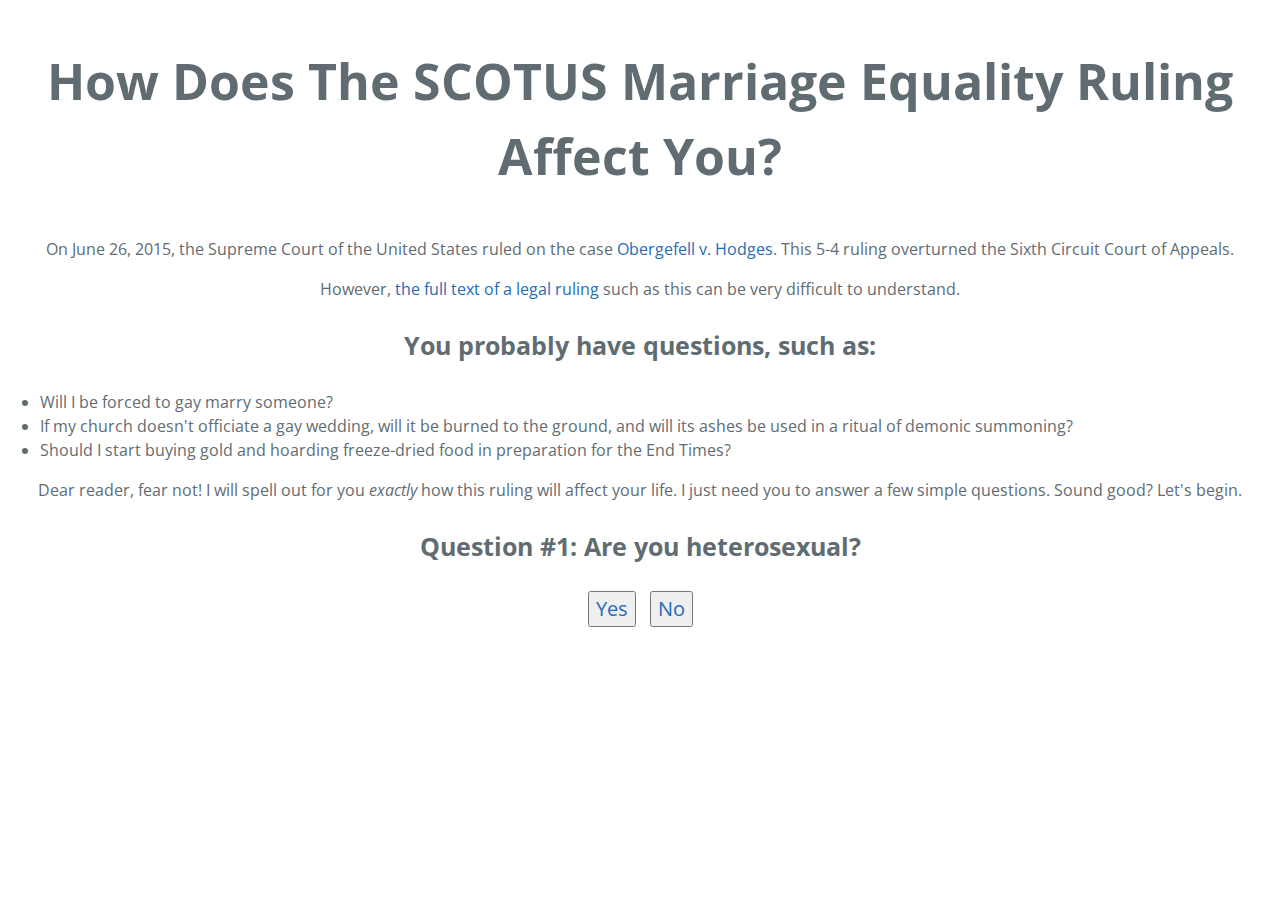
<file: index.html>
<!DOCTYPE html>
<html lang="en-us">
    <head>
        <meta charset="UTF-8">
        <title>How Does The SCOTUS Marriage Equality Ruling Affect You?</title>
        <meta name="description" content="How does the SCOTUS Marriage Equality Ruling Affect You? Find Out!">
        <meta name="viewport" content="width=device-width, initial-scale=1">
        <link rel="stylesheet" type="text/css" href="stylesheets/normalize.css" media="screen">
        <link href='http://fonts.googleapis.com/css?family=Open+Sans:400,700' rel='stylesheet' type='text/css'>
        <link rel="stylesheet" type="text/css" href="stylesheets/stylesheet.css" media="screen">
        <link rel="stylesheet" type="text/css" href="stylesheets/github-light.css" media="screen">
        <link rel="stylesheet" type="text/css" href="stylesheets/main.css" media="screen">
        <link rel="shortcut icon" href="/favicon.ico" type="image/x-icon"/>
        <link rel="icon" href="/favicon.ico" type="image/x-icon"/>
    </head>
    <body>
    
        <h1>How Does The SCOTUS Marriage Equality Ruling Affect You?</h1>
      
        <p>On June 26, 2015, the Supreme Court of the United States ruled on the case
        <a href="https://en.wikipedia.org/wiki/Obergefell_v._Hodges">Obergefell v. Hodges</a>. 
        This 5-4 ruling overturned the Sixth Circuit Court of Appeals.</p>
      
        <p>However, <a href="http://apps.washingtonpost.com/g/documents/preview/1605/desktop/?das">the full text of a legal ruling</a>
        such as this can be very difficult to understand.</p>
      
        <h2>You probably have questions, such as:</h2>
      
        <ul>
            <li>Will I be forced to gay marry someone?</li>
            <li>If my church doesn't officiate a gay wedding, will it be burned to the ground, and will its ashes be used in a ritual of demonic summoning?</li>
            <li>Should I start buying gold and hoarding freeze-dried food in preparation for the End Times?</li>
        </ul>
      
        <p>Dear reader, fear not! I will spell out for you <em>exactly</em> how this ruling will affect your life.
        I just need you to answer a few simple questions. Sound good? Let's begin.</p>
        
        <h2>Question #1: Are you heterosexual?</h2>
        
        <div class="answers">
            <a class="answer" href="/it_doesnt.html"><button>Yes</button></a>
            <a class="answer" href="/are_you_married.html"><button>No</button></a>
        </div>
      
    </body>
</html>
</file>
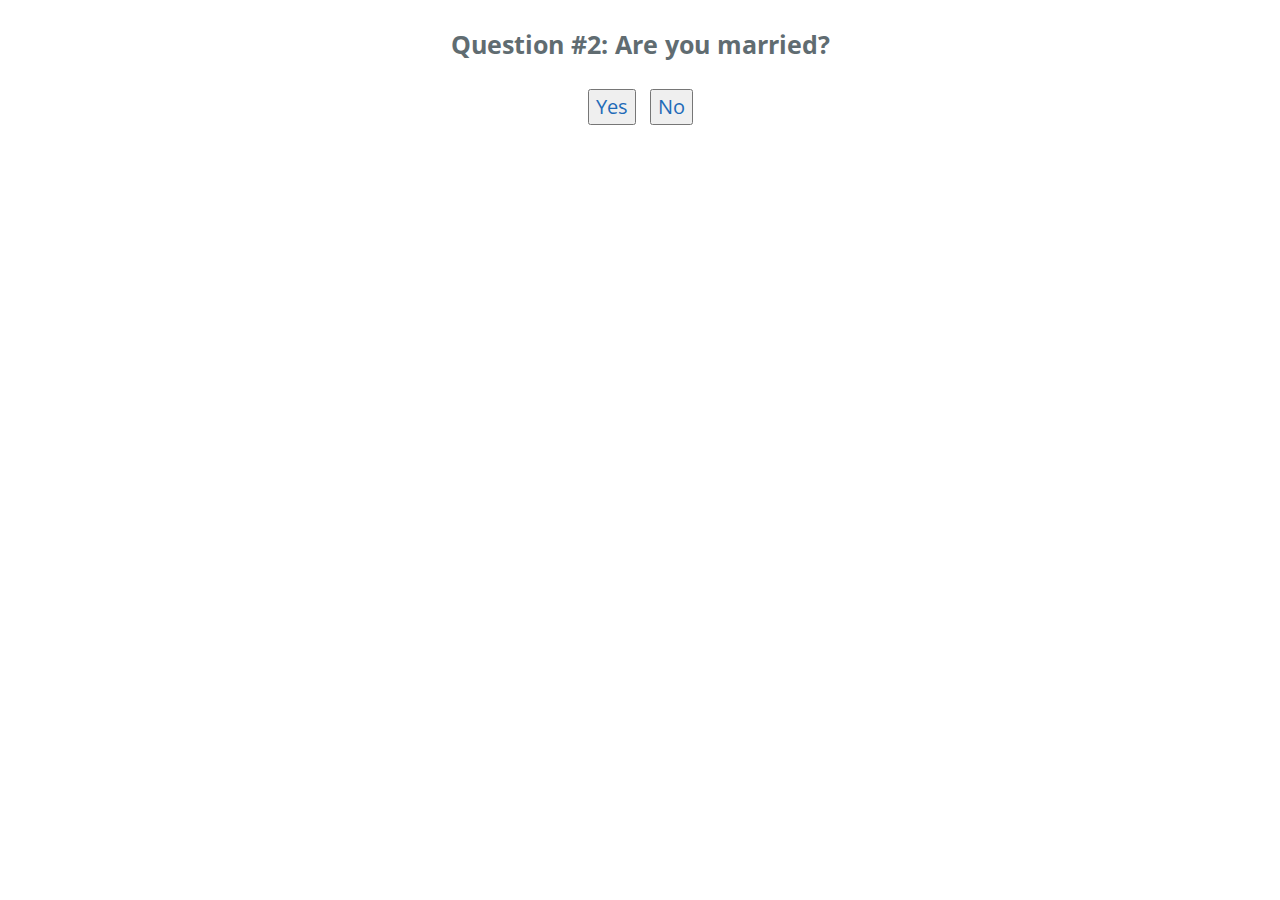
<file: are_you_married.html>
<!DOCTYPE html>
<html lang="en-us">
    <head>
        <meta charset="UTF-8">
        <title>How Does The SCOTUS Marriage Equality Ruling Affect You?</title>
        <meta name="description" content="How does the SCOTUS Marriage Equality Ruling Affect You? Find Out!">
        <meta name="viewport" content="width=device-width, initial-scale=1">
        <link rel="stylesheet" type="text/css" href="stylesheets/normalize.css" media="screen">
        <link href='http://fonts.googleapis.com/css?family=Open+Sans:400,700' rel='stylesheet' type='text/css'>
        <link rel="stylesheet" type="text/css" href="stylesheets/stylesheet.css" media="screen">
        <link rel="stylesheet" type="text/css" href="stylesheets/github-light.css" media="screen">
        <link rel="stylesheet" type="text/css" href="stylesheets/main.css" media="screen">
        <link rel="shortcut icon" href="/favicon.ico" type="image/x-icon"/>
        <link rel="icon" href="/favicon.ico" type="image/x-icon"/>
    </head>
    <body>
    
      <h2>Question #2: Are you married?</h2>
        
        <div class="answers">
            <a class="answer" href="/it_doesnt.html"><button>Yes</button></a>
            <a class="answer" href="/want_married.html"><button>No</button></a>
        </div>
      
    </body>
</html>
</file>
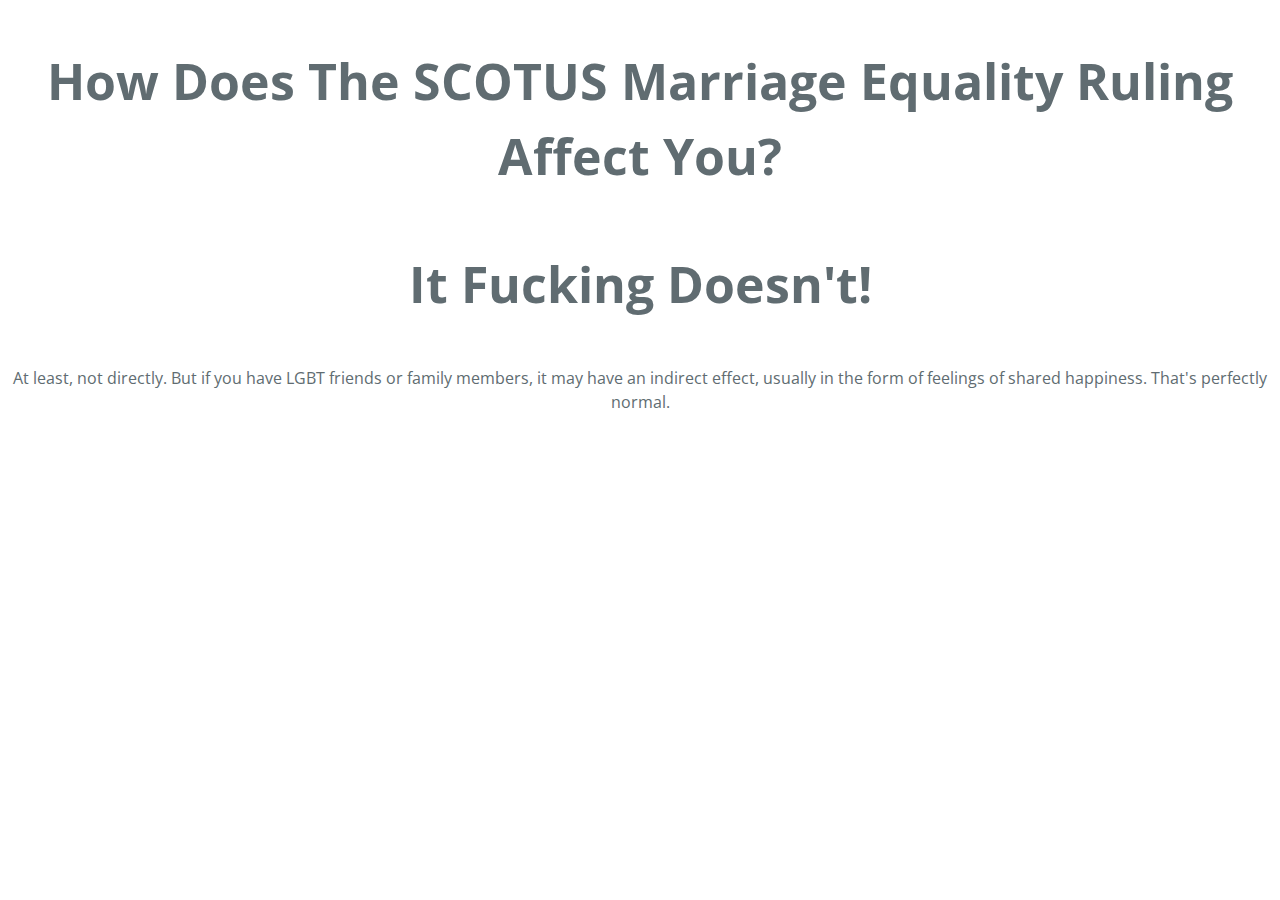
<file: it_doesnt.html>
<!DOCTYPE html>
<html lang="en-us">
    <head>
        <meta charset="UTF-8">
        <title>How Does The SCOTUS Marriage Equality Ruling Affect You?</title>
        <meta name="description" content="How does the SCOTUS Marriage Equality Ruling Affect You? Find Out!">
        <meta name="viewport" content="width=device-width, initial-scale=1">
        <link rel="stylesheet" type="text/css" href="stylesheets/normalize.css" media="screen">
        <link href='http://fonts.googleapis.com/css?family=Open+Sans:400,700' rel='stylesheet' type='text/css'>
        <link rel="stylesheet" type="text/css" href="stylesheets/stylesheet.css" media="screen">
        <link rel="stylesheet" type="text/css" href="stylesheets/github-light.css" media="screen">
        <link rel="stylesheet" type="text/css" href="stylesheets/main.css" media="screen">
        <link rel="shortcut icon" href="/favicon.ico" type="image/x-icon"/>
        <link rel="icon" href="/favicon.ico" type="image/x-icon"/>
    </head>
    <body>
    
        <h1>How Does The SCOTUS Marriage Equality Ruling Affect You?</h1>
      
        <h1>It Fucking Doesn't!</h1>
        
        <p>At least, not directly. But if you have LGBT friends or family members, it may have an 
        indirect effect, usually in the form of feelings of shared happiness. That's perfectly normal.</p>
      
    </body>
</html>
</file>
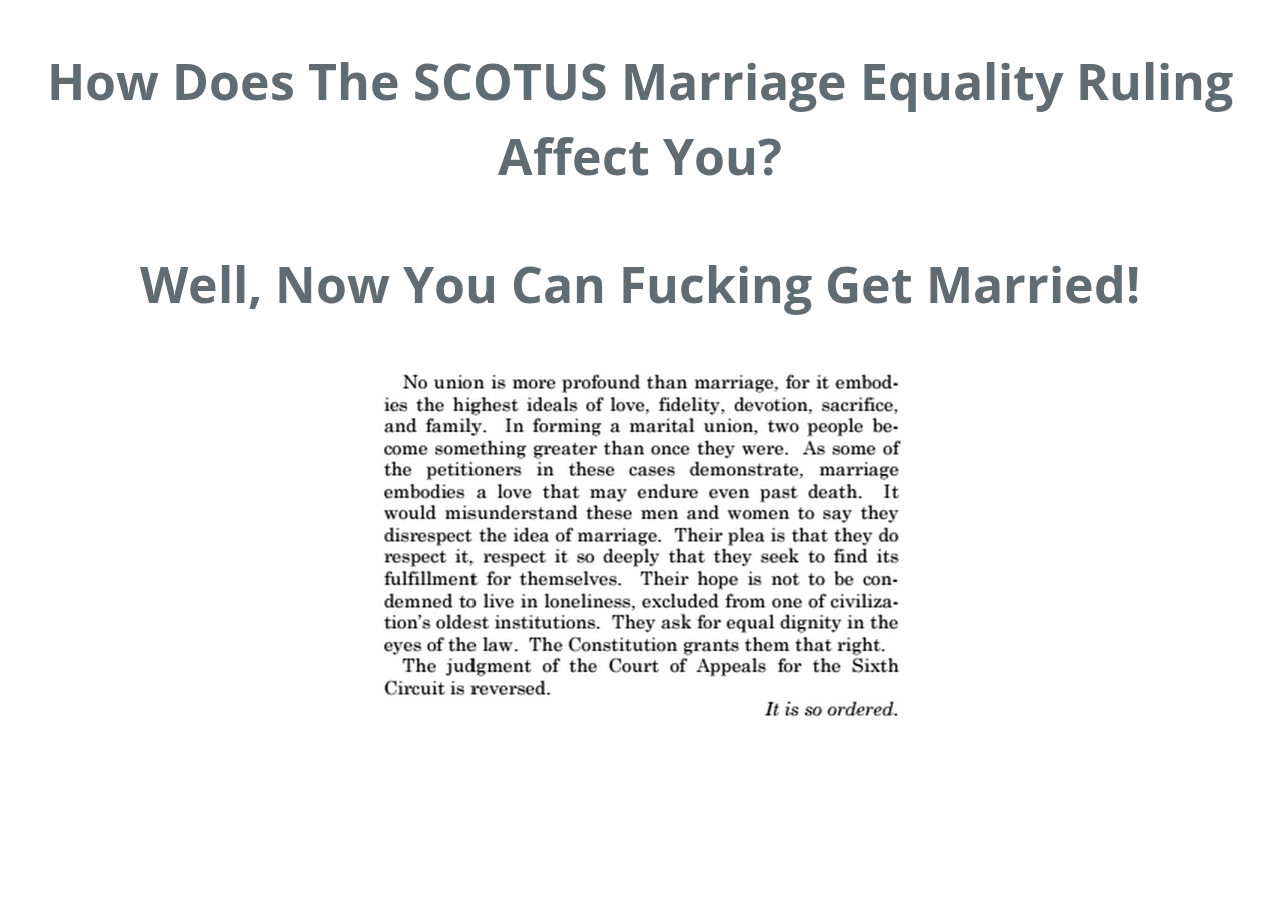
<file: now_you_can.html>
<!DOCTYPE html>
<html lang="en-us">
    <head>
        <meta charset="UTF-8">
        <title>How Does The SCOTUS Marriage Equality Ruling Affect You?</title>
        <meta name="description" content="How does the SCOTUS Marriage Equality Ruling Affect You? Find Out!">
        <meta name="viewport" content="width=device-width, initial-scale=1">
        <link rel="stylesheet" type="text/css" href="stylesheets/normalize.css" media="screen">
        <link href='http://fonts.googleapis.com/css?family=Open+Sans:400,700' rel='stylesheet' type='text/css'>
        <link rel="stylesheet" type="text/css" href="stylesheets/stylesheet.css" media="screen">
        <link rel="stylesheet" type="text/css" href="stylesheets/github-light.css" media="screen">
        <link rel="stylesheet" type="text/css" href="stylesheets/main.css" media="screen">
        <link rel="shortcut icon" href="/favicon.ico" type="image/x-icon"/>
        <link rel="icon" href="/favicon.ico" type="image/x-icon"/>
    </head>
    <body>
    
        <h1>How Does The SCOTUS Marriage Equality Ruling Affect You?</h1>
      
        <h1>Well, Now You Can Fucking Get Married!</h1>
        
        <img src="/scotus_ruling_last_paragraph.png" alt="The last paragraph of Justice Kennedy's opinion">
      
    </body>
</html>
</file>
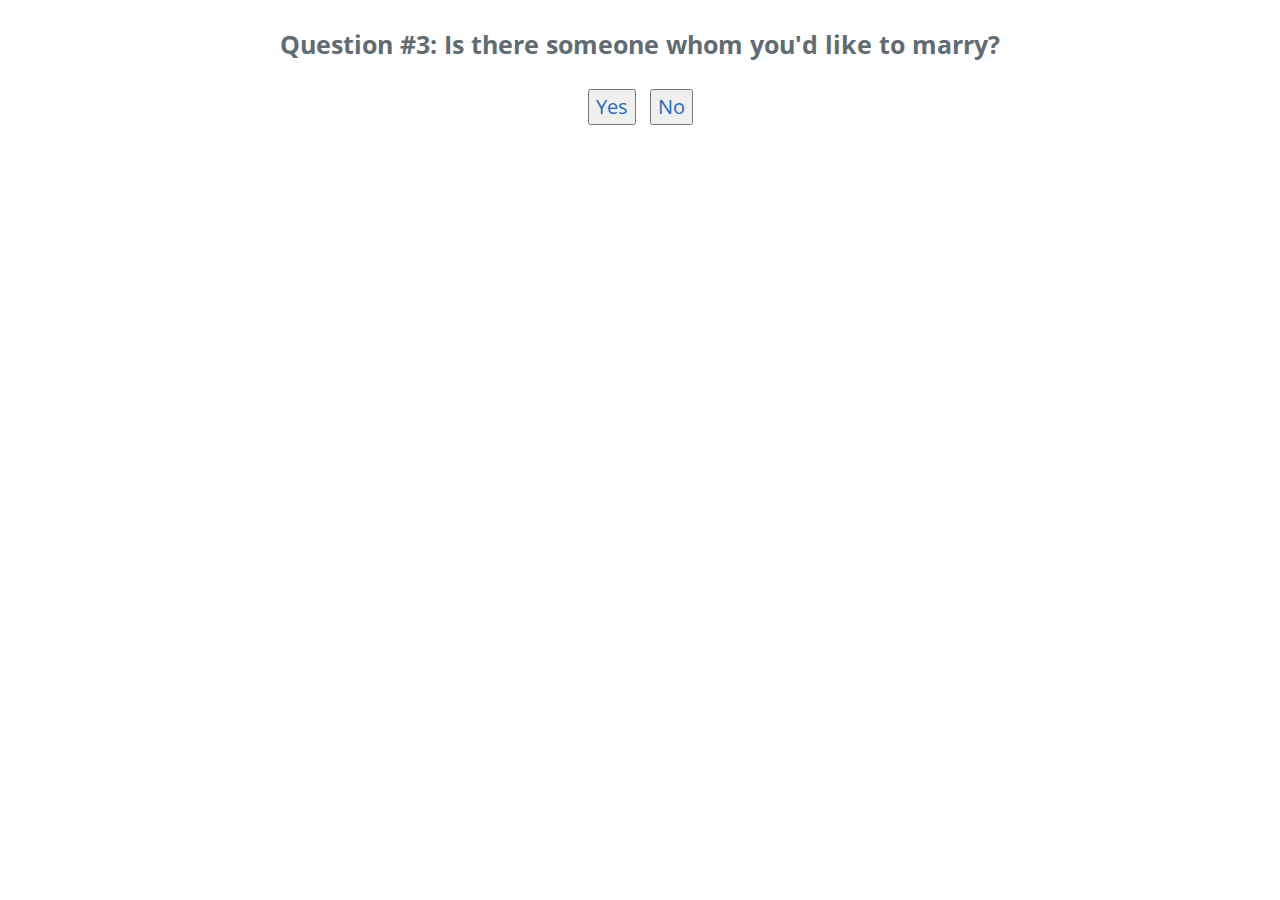
<file: want_married.html>
<!DOCTYPE html>
<html lang="en-us">
    <head>
        <meta charset="UTF-8">
        <title>How Does The SCOTUS Marriage Equality Ruling Affect You?</title>
        <meta name="description" content="How does the SCOTUS Marriage Equality Ruling Affect You? Find Out!">
        <meta name="viewport" content="width=device-width, initial-scale=1">
        <link rel="stylesheet" type="text/css" href="stylesheets/normalize.css" media="screen">
        <link href='http://fonts.googleapis.com/css?family=Open+Sans:400,700' rel='stylesheet' type='text/css'>
        <link rel="stylesheet" type="text/css" href="stylesheets/stylesheet.css" media="screen">
        <link rel="stylesheet" type="text/css" href="stylesheets/github-light.css" media="screen">
        <link rel="stylesheet" type="text/css" href="stylesheets/main.css" media="screen">
        <link rel="shortcut icon" href="/favicon.ico" type="image/x-icon"/>
        <link rel="icon" href="/favicon.ico" type="image/x-icon"/>
    </head>
    <body>
    
      <h2>Question #3: Is there someone whom you'd like to marry?</h2>
        
        <div class="answers">
            <a class="answer" href="/now_you_can.html"><button>Yes</button></a>
            <a class="answer" href="/it_doesnt.html"><button>No</button></a>
        </div>
      
    </body>
</html>
</file>
<file: stylesheets/stylesheet.css>
* {
  box-sizing: border-box; }

body {
  padding: 0;
  margin: 0;
  font-family: "Open Sans", "Helvetica Neue", Helvetica, Arial, sans-serif;
  font-size: 16px;
  line-height: 1.5;
  color: #606c71; }

a {
  color: #1e6bb8;
  text-decoration: none; }
  a:hover {
    text-decoration: underline; }

.btn {
  display: inline-block;
  margin-bottom: 1rem;
  color: rgba(255, 255, 255, 0.7);
  background-color: rgba(255, 255, 255, 0.08);
  border-color: rgba(255, 255, 255, 0.2);
  border-style: solid;
  border-width: 1px;
  border-radius: 0.3rem;
  transition: color 0.2s, background-color 0.2s, border-color 0.2s; }
  .btn + .btn {
    margin-left: 1rem; }

.btn:hover {
  color: rgba(255, 255, 255, 0.8);
  text-decoration: none;
  background-color: rgba(255, 255, 255, 0.2);
  border-color: rgba(255, 255, 255, 0.3); }

@media screen and (min-width: 64em) {
  .btn {
    padding: 0.75rem 1rem; } }

@media screen and (min-width: 42em) and (max-width: 64em) {
  .btn {
    padding: 0.6rem 0.9rem;
    font-size: 0.9rem; } }

@media screen and (max-width: 42em) {
  .btn {
    display: block;
    width: 100%;
    padding: 0.75rem;
    font-size: 0.9rem; }
    .btn + .btn {
      margin-top: 1rem;
      margin-left: 0; } }

.page-header {
  color: #fff;
  text-align: center;
  background-color: #159957;
  background-image: linear-gradient(120deg, #155799, #159957); }

@media screen and (min-width: 64em) {
  .page-header {
    padding: 5rem 6rem; } }

@media screen and (min-width: 42em) and (max-width: 64em) {
  .page-header {
    padding: 3rem 4rem; } }

@media screen and (max-width: 42em) {
  .page-header {
    padding: 2rem 1rem; } }

.project-name {
  margin-top: 0;
  margin-bottom: 0.1rem; }

@media screen and (min-width: 64em) {
  .project-name {
    font-size: 3.25rem; } }

@media screen and (min-width: 42em) and (max-width: 64em) {
  .project-name {
    font-size: 2.25rem; } }

@media screen and (max-width: 42em) {
  .project-name {
    font-size: 1.75rem; } }

.project-tagline {
  margin-bottom: 2rem;
  font-weight: normal;
  opacity: 0.7; }

@media screen and (min-width: 64em) {
  .project-tagline {
    font-size: 1.25rem; } }

@media screen and (min-width: 42em) and (max-width: 64em) {
  .project-tagline {
    font-size: 1.15rem; } }

@media screen and (max-width: 42em) {
  .project-tagline {
    font-size: 1rem; } }

.main-content :first-child {
  margin-top: 0; }
.main-content img {
  max-width: 100%; }
.main-content h1, .main-content h2, .main-content h3, .main-content h4, .main-content h5, .main-content h6 {
  margin-top: 2rem;
  margin-bottom: 1rem;
  font-weight: normal;
  color: #159957; }
.main-content p {
  margin-bottom: 1em; }
.main-content code {
  padding: 2px 4px;
  font-family: Consolas, "Liberation Mono", Menlo, Courier, monospace;
  font-size: 0.9rem;
  color: #383e41;
  background-color: #f3f6fa;
  border-radius: 0.3rem; }
.main-content pre {
  padding: 0.8rem;
  margin-top: 0;
  margin-bottom: 1rem;
  font: 1rem Consolas, "Liberation Mono", Menlo, Courier, monospace;
  color: #567482;
  word-wrap: normal;
  background-color: #f3f6fa;
  border: solid 1px #dce6f0;
  border-radius: 0.3rem; }
  .main-content pre > code {
    padding: 0;
    margin: 0;
    font-size: 0.9rem;
    color: #567482;
    word-break: normal;
    white-space: pre;
    background: transparent;
    border: 0; }
.main-content .highlight {
  margin-bottom: 1rem; }
  .main-content .highlight pre {
    margin-bottom: 0;
    word-break: normal; }
.main-content .highlight pre, .main-content pre {
  padding: 0.8rem;
  overflow: auto;
  font-size: 0.9rem;
  line-height: 1.45;
  border-radius: 0.3rem; }
.main-content pre code, .main-content pre tt {
  display: inline;
  max-width: initial;
  padding: 0;
  margin: 0;
  overflow: initial;
  line-height: inherit;
  word-wrap: normal;
  background-color: transparent;
  border: 0; }
  .main-content pre code:before, .main-content pre code:after, .main-content pre tt:before, .main-content pre tt:after {
    content: normal; }
.main-content ul, .main-content ol {
  margin-top: 0; }
.main-content blockquote {
  padding: 0 1rem;
  margin-left: 0;
  color: #819198;
  border-left: 0.3rem solid #dce6f0; }
  .main-content blockquote > :first-child {
    margin-top: 0; }
  .main-content blockquote > :last-child {
    margin-bottom: 0; }
.main-content table {
  display: block;
  width: 100%;
  overflow: auto;
  word-break: normal;
  word-break: keep-all; }
  .main-content table th {
    font-weight: bold; }
  .main-content table th, .main-content table td {
    padding: 0.5rem 1rem;
    border: 1px solid #e9ebec; }
.main-content dl {
  padding: 0; }
  .main-content dl dt {
    padding: 0;
    margin-top: 1rem;
    font-size: 1rem;
    font-weight: bold; }
  .main-content dl dd {
    padding: 0;
    margin-bottom: 1rem; }
.main-content hr {
  height: 2px;
  padding: 0;
  margin: 1rem 0;
  background-color: #eff0f1;
  border: 0; }

@media screen and (min-width: 64em) {
  .main-content {
    max-width: 64rem;
    padding: 2rem 6rem;
    margin: 0 auto;
    font-size: 1.1rem; } }

@media screen and (min-width: 42em) and (max-width: 64em) {
  .main-content {
    padding: 2rem 4rem;
    font-size: 1.1rem; } }

@media screen and (max-width: 42em) {
  .main-content {
    padding: 2rem 1rem;
    font-size: 1rem; } }

.site-footer {
  padding-top: 2rem;
  margin-top: 2rem;
  border-top: solid 1px #eff0f1; }

.site-footer-owner {
  display: block;
  font-weight: bold; }

.site-footer-credits {
  color: #819198; }

@media screen and (min-width: 64em) {
  .site-footer {
    font-size: 1rem; } }

@media screen and (min-width: 42em) and (max-width: 64em) {
  .site-footer {
    font-size: 1rem; } }

@media screen and (max-width: 42em) {
  .site-footer {
    font-size: 0.9rem; } }
</file>
<file: stylesheets/github-light.css>
/*
   Copyright 2014 GitHub Inc.

   Licensed under the Apache License, Version 2.0 (the "License");
   you may not use this file except in compliance with the License.
   You may obtain a copy of the License at

       http://www.apache.org/licenses/LICENSE-2.0

   Unless required by applicable law or agreed to in writing, software
   distributed under the License is distributed on an "AS IS" BASIS,
   WITHOUT WARRANTIES OR CONDITIONS OF ANY KIND, either express or implied.
   See the License for the specific language governing permissions and
   limitations under the License.

*/

.pl-c /* comment */ {
  color: #969896;
}

.pl-c1      /* constant, markup.raw, meta.diff.header, meta.module-reference, meta.property-name, support, support.constant, support.variable, variable.other.constant */,
.pl-s .pl-v /* string variable */ {
  color: #0086b3;
}

.pl-e  /* entity */,
.pl-en /* entity.name */ {
  color: #795da3;
}

.pl-s .pl-s1 /* string source */,
.pl-smi      /* storage.modifier.import, storage.modifier.package, storage.type.java, variable.other, variable.parameter.function */ {
  color: #333;
}

.pl-ent /* entity.name.tag */ {
  color: #63a35c;
}

.pl-k /* keyword, storage, storage.type */ {
  color: #a71d5d;
}

.pl-pds              /* punctuation.definition.string, string.regexp.character-class */,
.pl-s                /* string */,
.pl-s .pl-pse .pl-s1 /* string punctuation.section.embedded source */,
.pl-sr               /* string.regexp */,
.pl-sr .pl-cce       /* string.regexp constant.character.escape */,
.pl-sr .pl-sra       /* string.regexp string.regexp.arbitrary-repitition */,
.pl-sr .pl-sre       /* string.regexp source.ruby.embedded */ {
  color: #183691;
}

.pl-v /* variable */ {
  color: #ed6a43;
}

.pl-id /* invalid.deprecated */ {
  color: #b52a1d;
}

.pl-ii /* invalid.illegal */ {
  background-color: #b52a1d;
  color: #f8f8f8;
}

.pl-sr .pl-cce /* string.regexp constant.character.escape */ {
  color: #63a35c;
  font-weight: bold;
}

.pl-ml /* markup.list */ {
  color: #693a17;
}

.pl-mh        /* markup.heading */,
.pl-mh .pl-en /* markup.heading entity.name */,
.pl-ms        /* meta.separator */ {
  color: #1d3e81;
  font-weight: bold;
}

.pl-mq /* markup.quote */ {
  color: #008080;
}

.pl-mi /* markup.italic */ {
  color: #333;
  font-style: italic;
}

.pl-mb /* markup.bold */ {
  color: #333;
  font-weight: bold;
}

.pl-md /* markup.deleted, meta.diff.header.from-file */ {
  background-color: #ffecec;
  color: #bd2c00;
}

.pl-mi1 /* markup.inserted, meta.diff.header.to-file */ {
  background-color: #eaffea;
  color: #55a532;
}

.pl-mdr /* meta.diff.range */ {
  color: #795da3;
  font-weight: bold;
}

.pl-mo /* meta.output */ {
  color: #1d3e81;
}
</file>
<file: stylesheets/main.css>
h1, h2, p {text-align: center}

h1 {
    font-size: 50px; 
    padding-bottom: 10px; 
    padding-top: 10px;
}

h2 {
    font-size: 25px;
    padding-bottom: 5px;
    padding-top: 5px;
}

div.answers {
    text-align: center;
    width: 100%;
    display: block;
    margin-left: auto;
    margin-right: auto;
    margin-bottom: 50px;
}

a.answer {
    font-size: 20px;
    padding-left: 5px;
    padding-right: 5px;
}

img {
    display: block;
    margin-left: auto;
    margin-right: auto;
}
</file>
